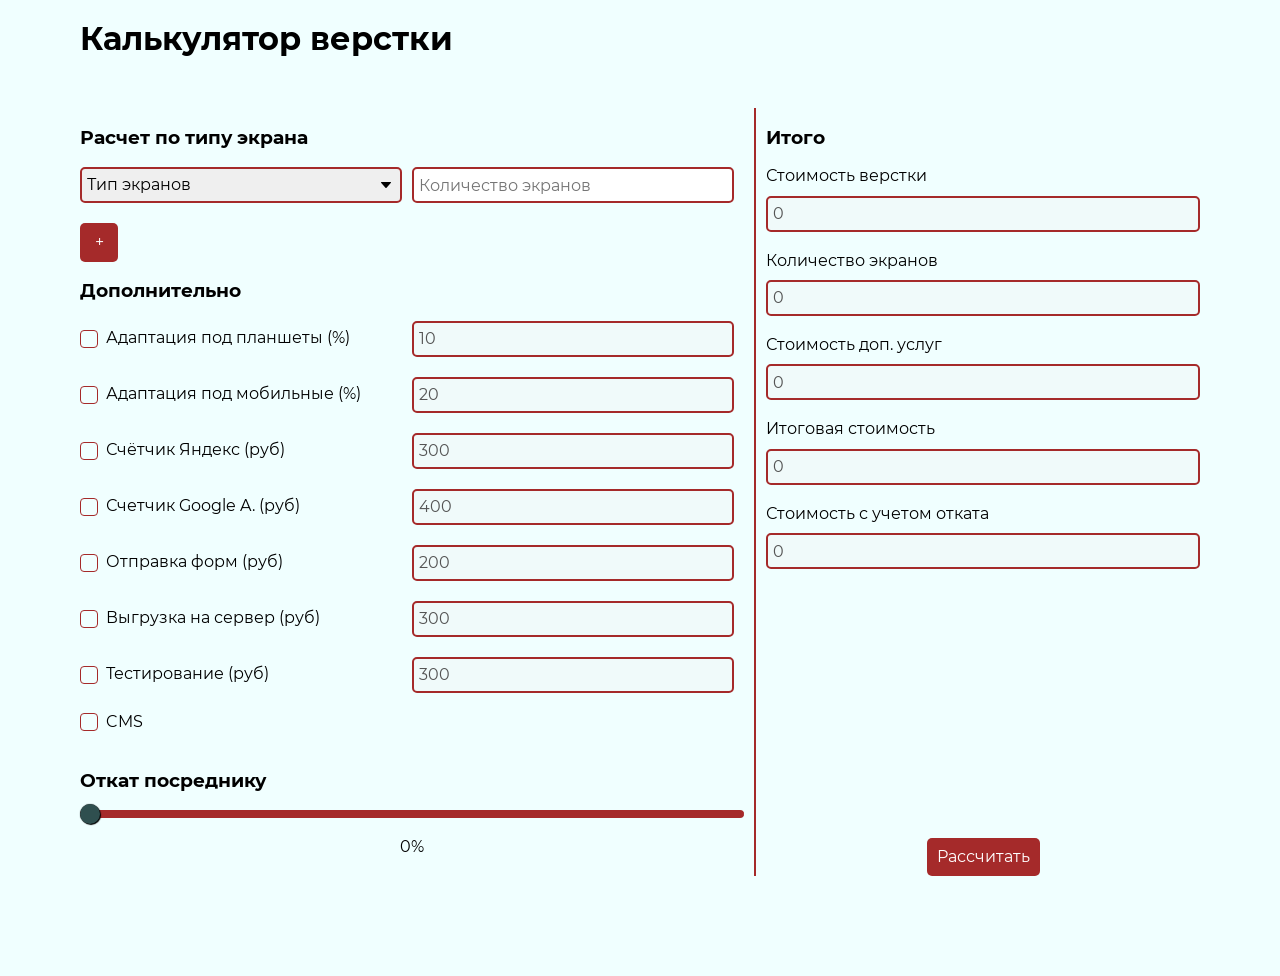
<file: index.html>
<!DOCTYPE html>
<html lang="en">

<head>
    <meta charset="UTF-8">
    <meta http-equiv="X-UA-Compatible" content="IE=edge">
    <meta name="viewport" content="width=device-width, initial-scale=1.0">
    <link rel="preconnect" href="https://fonts.googleapis.com">
    <link rel="preconnect" href="https://fonts.gstatic.com" crossorigin>
    <link href="https://fonts.googleapis.com/css2?family=Noto+Sans:wght@400;700&display=swap" rel="stylesheet">
    <link rel="stylesheet" href="./css/index.css">
    <script src="./script.js" defer></script>
    <title>Document</title>
</head>

<body>
    <header>
        <div class="container">
            <h1 class="title" id="title">Калькулятор верстки</h1>
        </div>
    </header>
    <main class="main">
        <div class="container">
            <div class="main-box">
                <div class="main-controls elements">
                    <div class="main-controls__views element">
                        <h3>Расчет по типу экрана</h3>
                        <div class="main-controls__item screen">
                            <div class="main-controls__select">
                                <select name="views-select">
                                    <option value="" selected>Тип экранов</option>
                                    <option value="500">Простых 500руб * n</option>
                                    <option value="700">Сложных 700руб * n</option>
                                    <option value="800">Интерактивных 800руб * n</option>
                                    <option value="100">Форм 100руб * n</option>
                                    <option value="300">Слайдеров 300руб * n</option>
                                    <option value="200">Модальные окна 200руб * n</option>
                                    <option value="100">Анимация в блоках 100руб * n</option>
                                </select>
                            </div>
                            <div class="main-controls__input">
                                <input type="text" placeholder="Количество экранов">
                            </div>
                        </div>

                        <button class="screen-btn">+</button>
                    </div>
                    <div class="main-controls__views element">
                        <h3>Дополнительно</h3>
                        <div class="main-controls__item other-items percent">
                            <div class="main-controls__checkbox">
                                <input class="custom-checkbox" type="checkbox" name="" id="checkbox-1">
                                <label for="checkbox-1">Адаптация под планшеты (%)</label>
                            </div>
                            <div class="main-controls__input">
                                <input type="text" placeholder="Стоимость 10% от суммы" value="10" disabled>
                            </div>
                        </div>
                        <div class="main-controls__item  other-items percent">
                            <div class="main-controls__checkbox">
                                <input class="custom-checkbox" type="checkbox" name="" id="checkbox-2">
                                <label for="checkbox-2">Адаптация под мобильные (%)</label>
                            </div>
                            <div class="main-controls__input">
                                <input type="text" placeholder="Стоимость 20% от суммы" value="20" disabled>
                            </div>
                        </div>
                        <div class="main-controls__item other-items number">
                            <div class="main-controls__checkbox">
                                <input class="custom-checkbox" type="checkbox" name="" id="checkbox-3">
                                <label for="checkbox-3">Счётчик Яндекс (руб)</label>
                            </div>
                            <div class="main-controls__input">
                                <input type="text" placeholder="Стоимость" value="300" disabled>
                            </div>
                        </div>
                        <div class="main-controls__item other-items number">
                            <div class="main-controls__checkbox">
                                <input class="custom-checkbox" type="checkbox" name="" id="checkbox-4">
                                <label for="checkbox-4">Счетчик Google A. (руб)</label>
                            </div>
                            <div class="main-controls__input">
                                <input type="text" placeholder="Стоимость" value="400" disabled>
                            </div>
                        </div>
                        <div class="main-controls__item other-items number">
                            <div class="main-controls__checkbox">
                                <input class="custom-checkbox" type="checkbox" name="" id="checkbox-5">
                                <label for="checkbox-5">Отправка форм (руб)</label>
                            </div>
                            <div class="main-controls__input">
                                <input type="text" placeholder="Стоимость" value="200" disabled>
                            </div>
                        </div>
                        <div class="main-controls__item other-items number">
                            <div class="main-controls__checkbox">
                                <input class="custom-checkbox" type="checkbox" name="" id="checkbox-6">
                                <label for="checkbox-6">Выгрузка на сервер (руб)</label>
                            </div>
                            <div class="main-controls__input">
                                <input type="text" placeholder="Стоимость" value="300" disabled>
                            </div>
                        </div>
                        <div class="main-controls__item other-items number">
                            <div class="main-controls__checkbox">
                                <input class="custom-checkbox" type="checkbox" name="" id="checkbox-7">
                                <label for="checkbox-7">Тестирование (руб)</label>
                            </div>
                            <div class="main-controls__input">
                                <input type="text" placeholder="Стоимость" value="300" disabled>
                            </div>
                        </div>
                    </div>

                    <div class="main-controls__views cms">
                        <div class="main-controls__item">
                            <div class="main-controls__checkbox">
                                <input class="custom-checkbox" type="checkbox" name="" id="cms-open">
                                <label for="cms-open">CMS</label>
                            </div>
                        </div>

                        <div class="main-controls__item hidden-cms-variants" style="display: none;">
                            <div class="main-controls__select">
                                <select name="views-select" id="cms-select">
                                    <option value="" selected>Тип CMS</option>
                                    <option value="50">WordPress</option>
                                    <option value="other">Другое</option>
                                </select>
                            </div>
                            <div class="main-controls__input" style="display: none;">
                                <input id="cms-other-input" type="text" placeholder="% стоимости за работу">
                            </div>
                        </div>
                    </div>

                    <div class="main-controls__views element">
                        <h3>Откат посреднику</h3>
                        <div class="main-controls__item rollback">
                            <div class="main-controls__range">
                                <input type="range" step="1" min="0" max="100" value="0">
                                <span class="range-value">0%</span>
                            </div>
                        </div>
                    </div>

                </div>
                <div class="main-total">
                    <div class="main-total__items">
                        <h3>Итого</h3>
                        <div class="main-total__item">
                            <label for="total">Стоимость верстки</label>
                            <input class="total-input" type="text" disabled id="total" value="0">
                        </div>
                        <div class="main-total__item">
                            <label for="total-count">Количество экранов</label>
                            <input class="total-input" type="text" disabled id="total-count" value="0">
                        </div>
                        <div class="main-total__item">
                            <label for="total-count-other">Стоимость доп. услуг</label>
                            <input class="total-input" type="text" disabled id="total-count-other" value="0">
                        </div>
                        <div class="main-total__item">
                            <label for="total-full-count">Итоговая стоимость</label>
                            <input class="total-input" type="text" disabled id="total-full-count" value="0">
                        </div>
                        <div class="main-total__item">
                            <label for="total-count-rollback">Стоимость с учетом отката</label>
                            <input class="total-input" type="text" disabled id="total-count-rollback" value="0">
                        </div>
                    </div>

                    <div class="main-total__buttons">
                        <button class="handler_btn" id="start">Рассчитать</button>
                        <button class="handler_btn" id="reset" style="display: none;">Сброс</button>
                    </div>
                </div>
            </div>
        </div>
    </main>
</body>

</html>
</file>
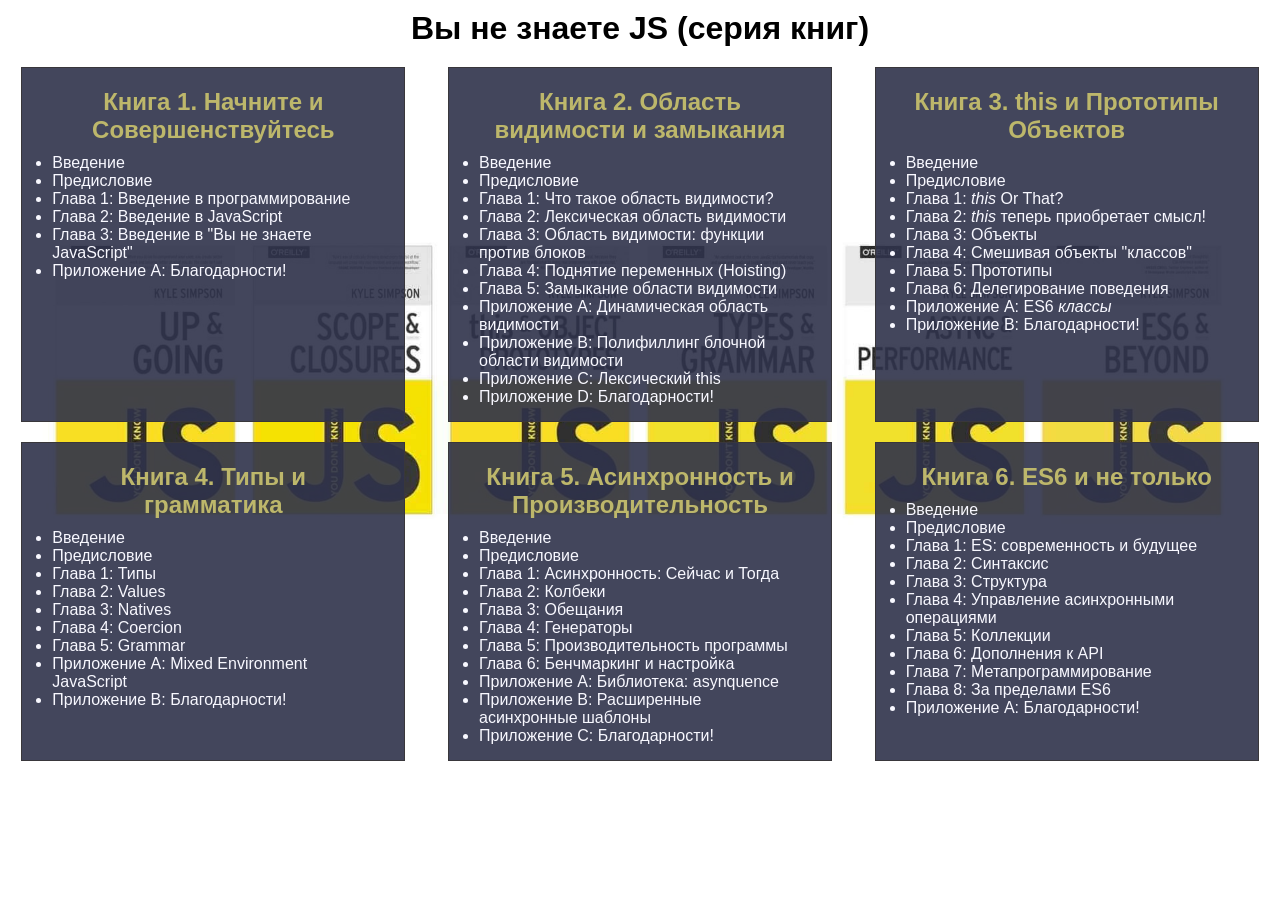
<file: Desktop/lesson10/index.html>
<!doctype html>
<html lang="ru">
<head>
    <meta charset="UTF-8">
    <meta name="viewport"
          content="width=device-width, user-scalable=no, initial-scale=1.0, maximum-scale=1.0, minimum-scale=1.0">
    <meta http-equiv="X-UA-Compatible" content="ie=edge">
    <link rel="stylesheet" href="style.css">
    <title>You don't know js</title>
    <script defer src = './youDknowJs.js'></script>
</head>
<body>
<h1>Вы не знаете JS (серия книг)</h1>
<aside class="books">
    <div class="book">
        <h2>
            <a href="https://github.com/azat-io/you-dont-know-js-ru/blob/master/scope%20%26%20closures/README.md#%D0%92%D1%8B-%D0%BD%D0%B5-%D0%B7%D0%BD%D0%B0%D0%B5%D1%82%D0%B5-js-%D0%9E%D0%B1%D0%BB%D0%B0%D1%81%D1%82%D1%8C-%D0%B2%D0%B8%D0%B4%D0%B8%D0%BC%D0%BE%D1%81%D1%82%D0%B8-%D0%B8-%D0%B7%D0%B0%D0%BC%D1%8B%D0%BA%D0%B0%D0%BD%D0%B8%D1%8F"
               target="_blank"> Книга 2. Область видимости и замыкания</a></h2>
        <ul>
            <li>Введение</li>
            <li>Предисловие</li>
            <li>Приложение C: Лексический this</li>
            <li>Глава 1: Что такое область видимости?</li>
            <li>Глава 4: Поднятие переменных (Hoisting)</li>
            <li>Глава 5: Замыкание области видимости</li>
            <li>Глава 2: Лексическая область видимости</li>
            <li>Приложение A: Динамическая область видимости</li>
            <li>Глава 3: Область видимости: функции против блоков</li>
            <li>Приложение B: Полифиллинг блочной области видимости</li>
            <li>Приложение D: Благодарности!</li>
        </ul>
    </div>
    <div class="book">
        <h2>
            <a href="https://github.com/azat-io/you-dont-know-js-ru/blob/master/up%20%26%20going/README.md#%D0%92%D1%8B-%D0%BD%D0%B5-%D0%B7%D0%BD%D0%B0%D0%B5%D1%82%D0%B5-js-%D0%9D%D0%B0%D1%87%D0%BD%D0%B8%D1%82%D0%B5-%D0%B8-%D0%A1%D0%BE%D0%B2%D0%B5%D1%80%D1%88%D0%B5%D0%BD%D1%81%D1%82%D0%B2%D1%83%D0%B9%D1%82%D0%B5%D1%81%D1%8C"
               target="_blank">Книга 1. Начните и Совершенствуйтесь</a></h2>
        <ul>
            <li class="chapter">Введение</li>
            <li class="chapter">Предисловие</li>
            <li class="chapter">Глава 1: Введение в программирование</li>
            <li class="chapter">Глава 2: Введение в JavaScript</li>
            <li class="chapter">Глава 3: Введение в "Вы не знаете JavaScript"</li>
            <li class="chapter">Приложение A: Благодарности!</li>
        </ul>
    </div>
    <div class="book">
        <h2>
            <a href="https://github.com/azat-io/you-dont-know-js-ru/blob/master/es6%20%26%20beyond/README.md#you-dont-know-js-es6--beyond"
               target="_blank">Книга 6. ES6 и не только</a></h2>
        <ul>
            <li>Введение</li>
            <li>Предисловие</li>
            <li>Глава 1: ES: современность и будущее</li>
            <li>Глава 2: Синтаксис</li>
            <li>Глава 3: Структура</li>
            <li>Глава 4: Управление асинхронными операциями</li>
            <li>Глава 5: Коллекции</li>
            <li>Глава 6: Дополнения к API</li>
            <li>Глава 7: Метапрограммирование</li>
            <li>Приложение A: Благодарности!</li>
        </ul>
    </div>
    <div class="book">
        <h2>
            <a href="https://github.com/azat-io/you-dont-know-js-ru/blob/master/types%20%26%20grammar/README.md#you-dont-know-js-types--grammar"
               target="_blank">Книга 4. Типы и грамматика</a></h2>
        <ul>
            <li>Введение</li>
            <li>Предисловие</li>
            <li>Глава 1: Типы</li>
            <li>Глава 2: Values</li>
            <li>Глава 3: Natives</li>
            <li>Глава 4: Coercion</li>
            <li>Глава 5: Grammar</li>
            <li>Приложение A: Mixed Environment JavaScript</li>
            <li>Приложение B: Благодарности!</li>
        </ul>
    </div>
    <div class="book">
        <h2>
            <a href="https://github.com/azat-io/you-dont-know-js-ru/blob/master/this%20%26%20object%20prototypes/README.md#you-dont-know-js-this--object-prototypes"
               target="_blank">Книга 3. this и Пропопипы Объектов</a></h2>
        <ul>
            <li>Введение</li>
            <li>Предисловие</li>
            <li>Глава 1: <em>this</em> Or That?</li>
            <li>Глава 2: <em>this</em> теперь приобретает смысл!</li>
            <li>Глава 3: Объекты</li>
            <li>Глава 4: Смешивая объекты "классов"</li>
            <li>Глава 5: Прототипы</li>
            <li>Глава 6: Делегирование поведения</li>
            <li>Приложение A: ES6 <em>классы</em></li>
            <li>Приложение B: Благодарности!</li>
        </ul>
    </div>
    <div class="book">
        <h2>
            <a href="https://github.com/azat-io/you-dont-know-js-ru/blob/master/async%20%26%20performance/README.md#you-dont-know-js-async--performance"
               target="_blank">Книга 5. Асинхронность и Производительность</a></h2>
        <ul>
            <li>Введение</li>
            <li>Предисловие</li>
            <li>Глава 4: Генераторы</li>
            <li>Глава 2: Колбеки</li>
            <li>Глава 3: Обещания</li>
            <li>Приложение A: Библиотека: asynquence</li>
            <li>Глава 5: Производительность программы</li>
            <li>Глава 6: Бенчмаркинг и настройка</li>
            <li>Приложение B: Расширенные асинхронные шаблоны</li>
            <li>Глава 1: Асинхронность: Сейчас и Тогда</li>
            <li>Приложение C: Благодарности!</li>
        </ul>
    </div>
</aside>


<div class="adv">
    <span>Купи google недорого</span>
</div>


</body>
</html>
</file>
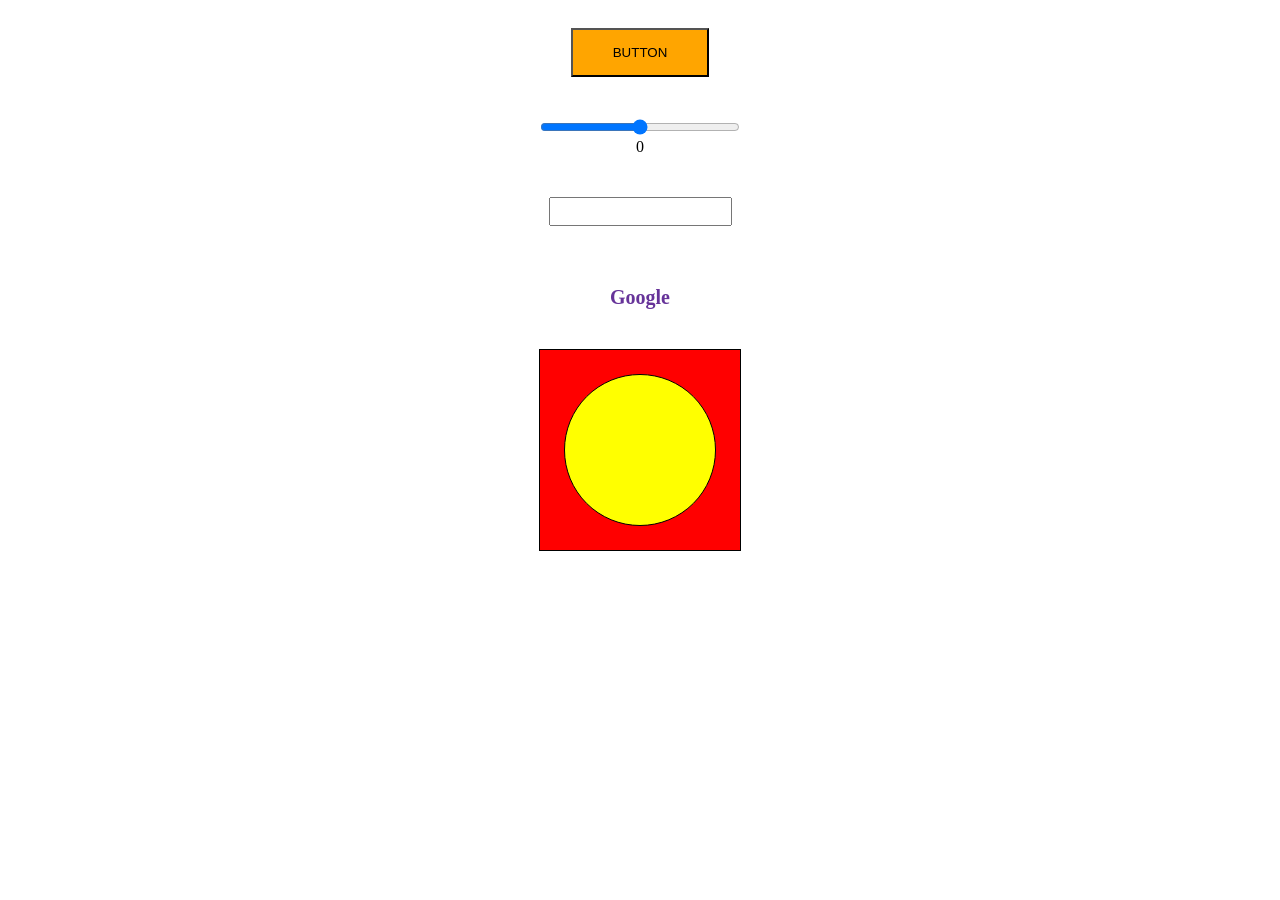
<file: Desktop/lesson11/index.html>
<!DOCTYPE html>
<html lang="en">

<head>
    <meta charset="UTF-8">
    <meta http-equiv="X-UA-Compatible" content="IE=edge">
    <meta name="viewport" content="width=device-width, initial-scale=1.0">
    <link rel="stylesheet" href="./style.css">
    <script src="./script.js" defer></script>
    <title>Listeners</title>
</head>

<body>

    <main>
        <div class="controls">
            <button id="btn">Button</button>
        </div>

        <div class="controls">
            <input type="range" id="range">
            <span id="range-span">0</span>
        </div>

        <div class="controls">
            <input type="text" id="text">
            <span id="text-span"></span>
        </div>

        <div class="controls">
            <a href="https://www.google.ru/">Google</a>
        </div>

        <div class="controls">
            <div id="square">
                <div id="circle">
                    <button id="e_btn">Жмяк</button>
                </div>
            </div>
        </div>
    </main>

</body>

</html>
</file>
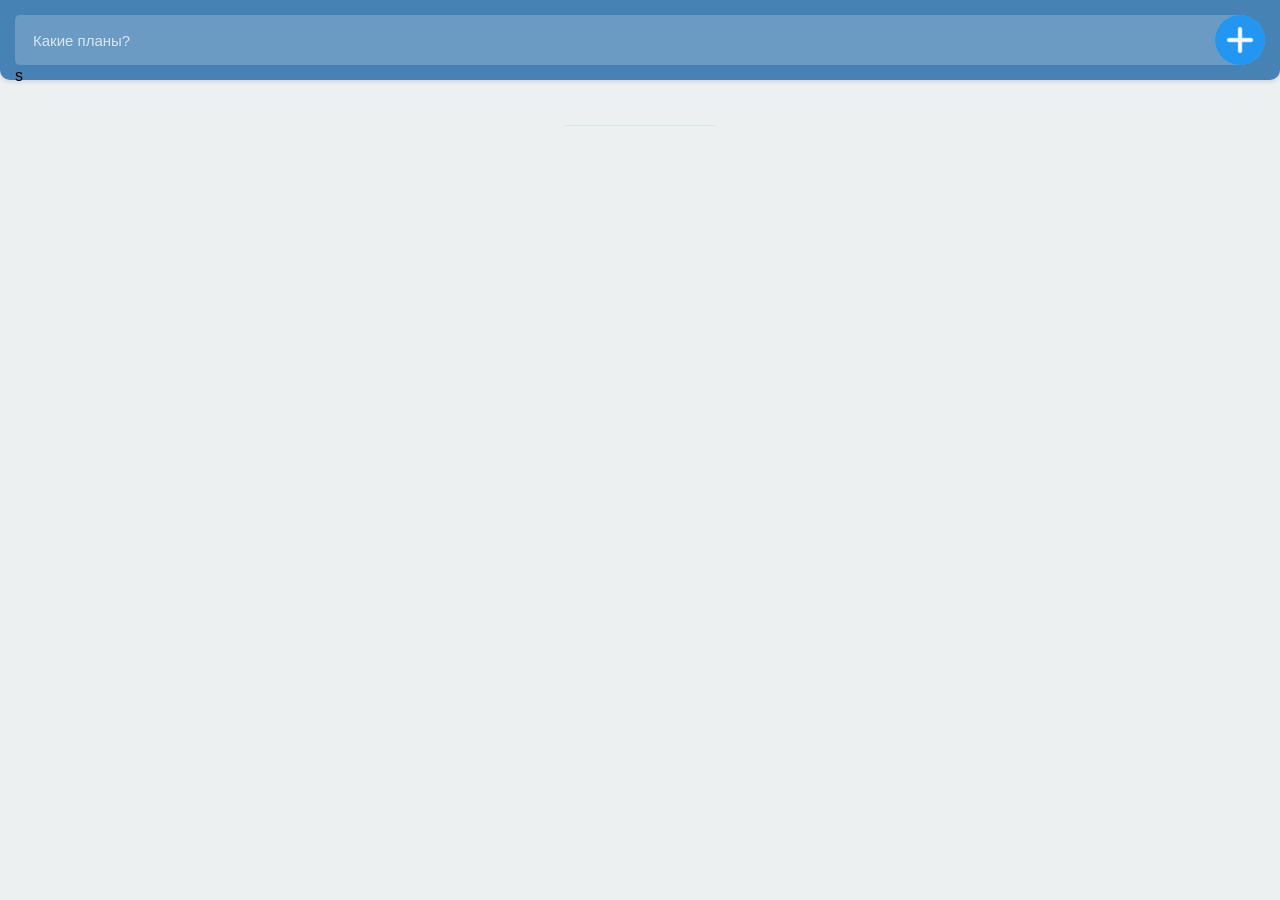
<file: Desktop/lesson13/index.html>
<!doctype html>
<html lang="ru">

<head>
	<meta charset="UTF-8">
	<meta name="viewport"
		content="width=device-width, user-scalable=no, initial-scale=1.0, maximum-scale=1.0, minimum-scale=1.0">
	<meta http-equiv="X-UA-Compatible" content="ie=edge">
	<title>ToDo</title>

	<link rel="stylesheet" type="text/css" href="css/normalize.css">
	<link rel="stylesheet" type="text/css" href="css/style.css">
	<script src ="./js/script.js" defer></script>
</head>

<body>

	<header class="header">
		<form class="todo-control">
			<label><input class="header-input" type="text" placeholder="Какие планы?"></label>
			<button class="header-button" id="add" type="submit"></button>
		</form>s
	</header>

	<div class="todo-container">

		<ul class="todo todo-list" id="todo">
			
		</ul>
		<ul class="todo todo-completed" id="completed">
			
		</ul>
	</div>


</body>

</html>
</file>
<file: Desktop/lesson10/style.css>
* {
  -webkit-box-sizing: border-box;
  box-sizing: border-box;
  margin: 0;
  padding: 0;
  outline: 0;
  font-family: sans-serif;
}

a {
  text-decoration: none;
}

a:visited {
  text-decoration: none;
}

a:hover {
  text-decoration: none;
}

a:focus {
  text-decoration: none;
}

a:active {
  text-decoration: none;
}

body {
  position: relative;
  background-image: url(./image/you-dont-know-js.jpg);
  background-size: cover;
  background-position: center;
  background-repeat: no-repeat;
  z-index: 1;
}


h1, h2 {
  text-align: center;
  margin: 10px 0;
}

.books {
  margin: 0 auto;
  display: flex;
  flex-wrap: wrap;
  justify-content: space-around;
  max-width: 1300px;
}

h2>a{
  color: darkkhaki;
}

.book {
  position: relative;
  flex-basis: 30%;
  margin: 10px;
  padding: 10px 30px 15px;
  border: 1px solid #39373B;
  color: ghostwhite;
}

.book:before {
  content: "";
  display: block;
  position: absolute;
  left: 0;
  top: 0;
  width: 100%;
  height: 100%;
  background-color: rgba(47, 50, 75, 0.90);
  z-index: -1;
}


@-webkit-keyframes blink {
  100% { color: rgba(34, 34, 34, 0); }
}
@keyframes blink {
  100% { color: rgba(34, 34, 34, 0); }
}

.adv {
  position: absolute;
  display: block;
  top: 0;
  right: 10px;
  width: 300px;
  height: 200px;
  background: #f8f8f8 url("./image/adv.jpg") no-repeat center top;
  padding: 150px 0 0;
  text-align: center;
  border: 2px solid red;
  border-radius: 30px;
  font-weight: bold;
  cursor: pointer;
}
.adv span{
  -webkit-animation: blink 1s linear infinite;
  animation: blink 1s linear infinite;
}
</file>
<file: Desktop/lesson11/style.css>
main {
    display: flex;
    flex-direction: column;
    align-items: center;
    padding-top: 20px;
}

.controls {
    margin-bottom: 40px;
    display: flex;
    flex-direction: column;
    align-items: center;
}

span {
    height: 20px;
    line-height: 20px;
}

button {
    padding: 15px 40px;
    text-transform: uppercase;
    cursor: pointer;
    background-color: orange;
}

input[type=range] {
    width: 200px;
    cursor: pointer;
}

input[type=text] {
    padding: 5px;
}

a {
    text-decoration: none;
    color: rebeccapurple;
    font-weight: bold;
    font-size: 20px;
    transition: .3s;
}

a:hover {
    color: red;
}

#square {
    width: 200px;
    height: 200px;
    border: 1px solid #000;
    background-color: red;
    display: flex;
    justify-content: center;
    align-items: center;
}

#circle {
    width: 150px;
    height: 150px;
    border-radius: 50%;
    border: 1px solid #000;
    background-color: yellow;
    display: flex;
    justify-content: center;
    align-items: center;
}

.green {
    background-color: green !important;
}
</file>
<file: Desktop/lesson13/css/style.css>
@charset "UTF-8";


html {
    box-sizing: border-box;
}

*,
*::before,
*::after {
    box-sizing: inherit;
}

body {
    background-color: #f9f9f9;
    font-family: Arial, sans-serif;
    font-size: 16px;
    line-height: 1.429;
    color: black;
}


img {
    max-width: 100%;
    height: auto;
}

a {
    text-decoration: none;
    color: inherit;
}

ul {
    list-style: none;
    padding: 0;
    margin: 0;
}

h1, h2, h3, p {
    padding: 0;
    margin: 0;
}


body {
    background: #edf0f1;
    padding: 80px 0 0 0;
}

.todo-container {
    width: 100%;
    float: left;
    padding: 15px;
}

.header {
    width: 100%;
    height: 80px;

    position: fixed;
    padding: 15px;
    top: 0;
    left: 0;
    z-index: 5;

    background-color: steelblue;
    box-shadow: 0 2px 4px rgba(44, 62, 80, 0.15);
    border-bottom-right-radius: 10px;
    border-bottom-left-radius: 10px;
}

.header-input {
    width: 100%;
    height: 50px;
    float: left;
    color: #fff;
    font-size: 15px;
    font-weight: 400;
    text-indent: 18px;
    padding: 0 60px 0 0;
    background: rgba(255, 255, 255, 0.2);
    border-radius: 5px 25px 25px 5px;
    border: 0;
    box-shadow: none;
    outline: none;

    -webkit-appearance: none;
    -moz-appearance: none;
}

.header-input::-webkit-input-placeholder {
    color: rgba(255, 255, 255, 0.75);
}

.header-input:-ms-input-placeholder {
    color: rgba(255, 255, 255, 0.75);
}

.header-button {
    width: 50px;
    height: 50px;
    background: transparent url("../img/plus.png") no-repeat center/cover;
    position: absolute;
    top: 15px;
    right: 15px;
    z-index: 2;

    border-radius: 25px;
    border: 0;
    box-shadow: none;
    outline: none;
    cursor: pointer;

    -webkit-appearance: none;
    -moz-appearance: none;
}


.todo {
    width: 100%;
    float: left;
}

.todo-item {
    width: 100%;
    min-height: 50px;
    float: left;
    font-size: 14px;
    font-weight: 500;
    color: #444;
    line-height: 22px;

    background: #fff;
    border-radius: 5px;
    position: relative;
    box-shadow: 0 1px 2px rgba(44, 62, 80, 0.10);
    margin: 0 0 10px 0;
    padding: 14px 100px 14px 14px;
    word-break: break-word;
}

.todo-item:last-of-type {
    margin: 0;
}

.todo-buttons {
    width: 100px;
    height: 50px;

    position: absolute;
    top: 0;
    right: 0;
}

.todo-buttons button {
    width: 50px;
    height: 50px;
    float: left;
    background-color: transparent;
    background-position: center;
    background-repeat: no-repeat;
    position: relative;
    border: 0;
    box-shadow: none;
    outline: none;
    cursor: pointer;

    -webkit-appearance: none;
    -moz-appearance: none;
}

.todo-buttons .buttons button:last-of-type:before {
    content: '';
    width: 1px;
    height: 30px;
    background: #edf0f1;

    position: absolute;
    top: 10px;
    left: 0;
}

.todo-remove {
     background-image: url("../img/trash.png");
 }

.todo-complete {
    background-image: url("../img/uncheck.png");
}

.todo-completed .todo-complete {
    background-image: url("../img/check.png");
}

.todo-completed {
    position: relative;
    padding: 60px 0 0 0;
}

.todo-completed:before {
    content: '';
    width: 150px;
    height: 1px;
    background: #d8e5e0;

    position: absolute;
    top: 30px;
    left: 50%;

    margin: 0 0 0 -75px;
}

.todo:empty:after {
    content: 'Нет задач';
    margin: 15px 0 0 0;
}

.todo-completed:empty:after {
    content: 'Нет выполненых задач';
}

.todo:after,
.todo-completed:after {
    width: 100%;
    display: block;
    text-align: center;
    font-size: 12px;
    color: #aaa;
}
</file>
<file: css/index.css>
/*! normalize.css v8.0.1 | MIT License | github.com/necolas/normalize.css */html{line-height:1.15;-webkit-text-size-adjust:100%}body{margin:0}main{display:block}h1{font-size:2em;margin:0.67em 0}hr{box-sizing:content-box;height:0;overflow:visible}pre{font-family:monospace, monospace;font-size:1em}a{background-color:transparent}abbr[title]{border-bottom:none;text-decoration:underline;text-decoration:underline dotted}b,strong{font-weight:bolder}code,kbd,samp{font-family:monospace, monospace;font-size:1em}small{font-size:80%}sub,sup{font-size:75%;line-height:0;position:relative;vertical-align:baseline}sub{bottom:-0.25em}sup{top:-0.5em}img{border-style:none}button,input,optgroup,select,textarea{font-family:inherit;font-size:100%;line-height:1.15;margin:0}button,input{overflow:visible}button,select{text-transform:none}button,[type="button"],[type="reset"],[type="submit"]{-webkit-appearance:button}button::-moz-focus-inner,[type="button"]::-moz-focus-inner,[type="reset"]::-moz-focus-inner,[type="submit"]::-moz-focus-inner{border-style:none;padding:0}button:-moz-focusring,[type="button"]:-moz-focusring,[type="reset"]:-moz-focusring,[type="submit"]:-moz-focusring{outline:1px dotted ButtonText}fieldset{padding:0.35em 0.75em 0.625em}legend{box-sizing:border-box;color:inherit;display:table;max-width:100%;padding:0;white-space:normal}progress{vertical-align:baseline}textarea{overflow:auto}[type="checkbox"],[type="radio"]{box-sizing:border-box;padding:0}[type="number"]::-webkit-inner-spin-button,[type="number"]::-webkit-outer-spin-button{height:auto}[type="search"]{-webkit-appearance:textfield;outline-offset:-2px}[type="search"]::-webkit-search-decoration{-webkit-appearance:none}::-webkit-file-upload-button{-webkit-appearance:button;font:inherit}details{display:block}summary{display:list-item}template{display:none}[hidden]{display:none}@font-face{font-family:'Montserrat';font-style:normal;font-weight:300;src:local(""),url("../fonts/montserrat-v18-latin_cyrillic-300.woff2") format("woff2"),url("../fonts/montserrat-v18-latin_cyrillic-300.woff") format("woff")}@font-face{font-family:'Montserrat';font-style:normal;font-weight:400;src:local(""),url("../fonts/montserrat-v18-latin_cyrillic-regular.woff2") format("woff2"),url("../fonts/montserrat-v18-latin_cyrillic-regular.woff") format("woff")}@font-face{font-family:'Montserrat';font-style:normal;font-weight:700;src:local(""),url("../fonts/montserrat-v18-latin_cyrillic-700.woff2") format("woff2"),url("../fonts/montserrat-v18-latin_cyrillic-700.woff") format("woff")}*{box-sizing:border-box}body{font-family:'Montserrat', sans-serif;color:black;background-color:#F0FFFF}.container{width:97%;max-width:1140px;margin:0 auto}@media (max-width: 1200px){.container{max-width:900px}}@media (max-width: 991px){.container{max-width:700px}}@media (max-width: 768px){.container{max-width:500px}}@media (max-width: 576px){.container{max-width:300px}}.title{width:100%;text-align:left;padding-left:10px;padding-right:10px}.main{margin-top:50px}.main-box{display:flex;padding-bottom:100px}.main-controls{width:60%;padding-left:10px;padding-right:10px;display:flex;flex-direction:column}.main-controls__item{width:100%;display:flex;flex-direction:row;margin-bottom:20px}.main-controls__select,.main-controls__input{width:50%;display:flex;padding-right:10px;flex-direction:column}.main-controls__checkbox{width:50%;display:flex;align-items:center}.main-controls__checkbox input{margin-right:10px}.main-controls__range{display:flex;flex-direction:column;align-items:center;width:100%}.main-controls__range .range-value{margin-top:20px}.main-total{width:40%;display:flex;flex-direction:column;justify-content:space-between;padding-left:10px;padding-right:10px;border-left:2px solid #A52A2A}.main-total__item{display:flex;flex-direction:column;margin-bottom:20px}.main-total__item label{margin-bottom:10px}.main-total__buttons{display:flex;justify-content:center}@media (max-width: 991px){.main-box{flex-direction:column}.main-controls{width:100%}.main-controls__views{margin-bottom:30px}.main-controls__item{margin-bottom:15px}.main-controls__select{margin-bottom:10px}.main-controls__checkbox{margin-bottom:15px}.main-total{width:100%;border:none;flex-direction:column-reverse}}@media (max-width: 576px){.main-controls__views .screen-btn button{width:100%}.main-controls__item{flex-direction:column;margin-bottom:30px}.main-controls__select{width:100%}.main-controls__checkbox{width:100%}.main-controls__input{width:100%}}input[type=range]{-webkit-appearance:none;width:100%;background:#A52A2A;height:8px;border-radius:5px;padding-top:0;padding-bottom:0;padding-left:0;padding-right:0;border-left:0;border-right:0}input[type=range]::-webkit-slider-thumb{-webkit-appearance:none}input[type=range]:focus{outline:none}input[type=range]::-ms-track{width:100%;cursor:pointer;background:transparent;border-color:transparent;color:transparent}input[type=range]::-webkit-slider-thumb{-webkit-appearance:none;height:20px;width:20px;border-radius:50%;background:#2F4F4F;cursor:pointer;margin-top:0px;box-shadow:1px 1px 1px #000000, 0px 0px 1px #0d0d0d}input[type=range]::-moz-range-thumb{box-shadow:1px 1px 1px #000000, 0px 0px 1px #0d0d0d;border:1px solid #000000;height:36px;width:16px;border-radius:50%;background:#ffffff;cursor:pointer}input[type=range]::-ms-thumb{box-shadow:1px 1px 1px #000000, 0px 0px 1px #0d0d0d;border:1px solid #000000;height:36px;width:16px;border-radius:50%;background:#ffffff;cursor:pointer}.custom-checkbox{position:absolute;z-index:-1;opacity:0}.custom-checkbox+label{display:inline-flex;align-items:center;user-select:none}.custom-checkbox+label::before{content:'';display:inline-block;width:1em;height:1em;flex-shrink:0;flex-grow:0;border:1px solid #A52A2A;border-radius:0.25em;margin-right:0.5em;background-repeat:no-repeat;background-position:center center;background-size:50% 50%}.custom-checkbox:checked+label::before{border-color:#A52A2A;background-color:#A52A2A;background-image:url("data:image/svg+xml,%3csvg xmlns='http://www.w3.org/2000/svg' viewBox='0 0 8 8'%3e%3cpath fill='%23fff' d='M6.564.75l-3.59 3.612-1.538-1.55L0 4.26 2.974 7.25 8 2.193z'/%3e%3c/svg%3e")}select{appearance:none;background-image:url("[data-uri]");background-repeat:no-repeat;background-position:98% center}label,select,input{cursor:pointer}select,input{border:2px solid #A52A2A;border-radius:5px;height:36px;padding:5px}select:active,select:focus,input:active,input:focus{outline:none}button{background-color:#A52A2A;border:none;padding:10px;border-radius:5px;color:white;min-height:38px;min-width:38px;cursor:pointer;transition:all .3s}button:hover{background-color:#b92f2f}
/*# sourceMappingURL=index.css.map */
</file>
